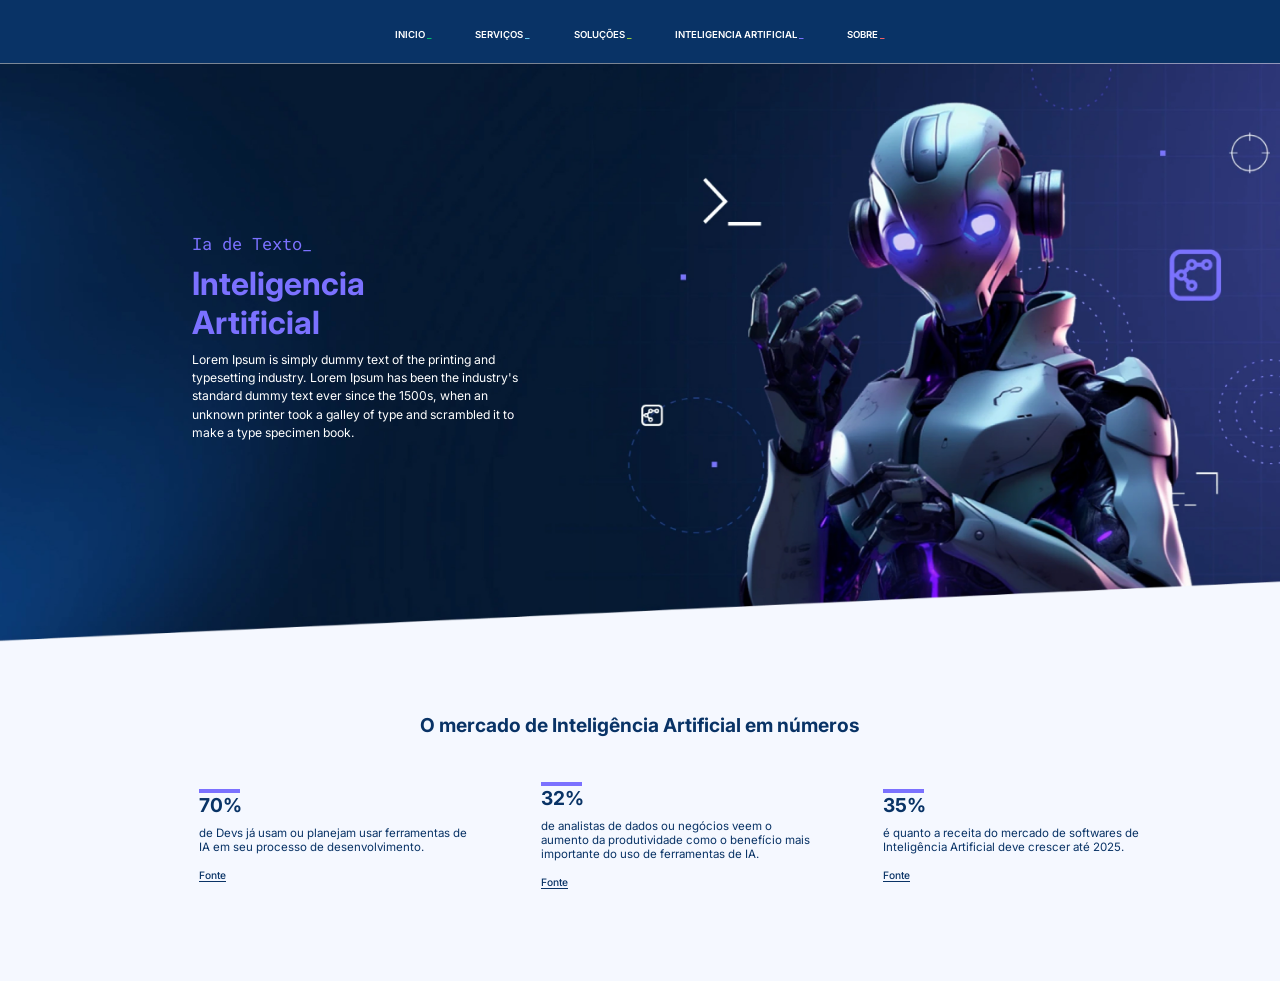
<file: ia/index.html>
<!DOCTYPE html>
<html>
<head>
    <meta charset='utf-8'>
    <meta http-equiv='X-UA-Compatible' content='IE=edge'>
    <title>Inteligencia Artificial</title>
    <meta name='viewport' content='width=device-width, initial-scale=1'>
    <link rel='stylesheet' type='text/css' media='screen' href='main.css'>
    <link rel="preconnect" href="https://fonts.googleapis.com">
    <link rel="preconnect" href="https://fonts.gstatic.com" crossorigin>
    <link href="https://fonts.googleapis.com/css2?family=Roboto+Mono:ital,wght@0,100..700;1,100..700&display=swap" rel="stylesheet">
    <link href="https://fonts.googleapis.com/css2?family=Inter:wght@100..900&display=swap" rel="stylesheet">
    <script src="https://code.jquery.com/jquery-3.6.4.min.js"></script>
</head>
<body>
    <header>
        <div class="navbar">
            <a href="../index.html">
                Inicio
                <span style="color: #00C86F;">_</span>
            </a>
            <a href="#">
                Serviços
                <span style="color: #6BD1FF;">_</span>
            </a>
            <a href="#">
                Soluções
                <span style="color: #9CD33B;">_</span>
            </a>
            <a href="#">
                Inteligencia Artificial
                <span style="color: #7B71FF;">_</span>
            </a>
            <a href="#">
                Sobre
                <span style="color: #F16165;">_</span>
            </a>
        </div>
    </header>
    <section class="home">
        <div class="home-texts">
            <h2>Ia de Texto_</h2>
            <h1>Inteligencia <br>Artificial</h1>
            <p>
                Lorem Ipsum is simply dummy text of the printing and typesetting industry. Lorem Ipsum has been the industry's standard dummy text ever since the 1500s, when an unknown printer took a galley of type and scrambled it to make a type specimen book.
            </p>
        </div>
    </section>

    <section class="infos">
        <h1>O mercado de Inteligência Artificial em números</h1>
        <div class="infos-content">
            <div class="info-box">
                <h1>70%</h1>
                <p>
                    de Devs já usam ou planejam usar
                    ferramentas de IA em seu processo de
                    desenvolvimento.
                </p>
                <a href="https://stackoverflow.co/labs/developer-sentiment-ai-ml/">Fonte</a>
            </div>
            <div class="info-box">
                <h1>32%</h1>
                <p>
                    de analistas de dados ou negócios veem o aumento da produtividade como o benefício mais importante do uso de ferramentas de IA.
                </p>
                <a href="https://stackoverflow.co/labs/developer-sentiment-ai-ml/">Fonte</a>
            </div>
            <div class="info-box">
                <h1>35%</h1>
                <p>
                    é quanto a receita do mercado de softwares de Inteligência Artificial deve crescer até 2025.
                </p>
                <a href="https://stackoverflow.co/labs/developer-sentiment-ai-ml/">Fonte</a>
            </div>
        </div>
    </section>

    <script src='main.js'></script>
</body>
</html>
</file>
<file: ia/main.css>
* {
    margin: 0;
    outline: 0;
    top: 0;
    left: 0;
    right: 0;
    text-decoration: none;
    font-family: 'Inter';
}

body {
    background: #F5F8FF;
}

header {
    display: flex;
    justify-content: center;
    align-items: center;
    width: 100%;
    height: 7vh;
    background: #093366;
}

header .navbar a {
    color: #fff;
    text-transform: uppercase;
    font-weight: 600;
    font-size: .75vw;
    margin: 2.3vh;
}

.home {
    display: flex;
    align-items: center;
    width: 100%;
    height: 70vh;
    background-image: url('../assets/ia-bg.jpg');
    background-size: cover;
    background-position: center;
    color: #7B71FF;
}

.home .home-texts {
    margin-left: 15vw;
    margin-bottom: 9vh;
}

.home .home-texts h2 {
    font-family: "Roboto Mono";
    font-weight: 400;
    font-size: 1.3vw;
}

.home .home-texts h1 {
    font-weight: 700;
    font-size: 2.5vw;
    margin-top: 1vh;
}

.home .home-texts p {
    color: #fff;
    font-size: .95vw;
    max-width: 31%;
    margin-top: 1vh;
    line-height: 150%;
}

.infos {
    display: flex;
    justify-content: center;
    align-items: center;
    width: 100%;
    height: 40vh;
    flex-direction: column;
    margin-top: -8vh;
}

.infos h1 {
    font-size: 1.5vw;
    font-weight: 700;
    color: rgba(9, 51, 102, 1);
}

.infos .infos-content {
    display: flex;
    margin-top: 5vh;
    align-items: center;
}

.infos .info-box {
    width: 30vh;
    margin-left: 8vh;
}

.infos .info-box h1 {
    width: 15%;
    border-top: .5vh solid #7B71FF;
}

.infos .info-box p {
    color: #093366;
    margin-top: 1vh;
    font-weight: 400;
    margin-bottom: 1vh;
    font-size: .9vw;
}

.infos .info-box a {
    font-size: .8vw;
    font-weight: 500;
    border-bottom: 1.2px solid #093366;
    color: #093366;
}
</file>
